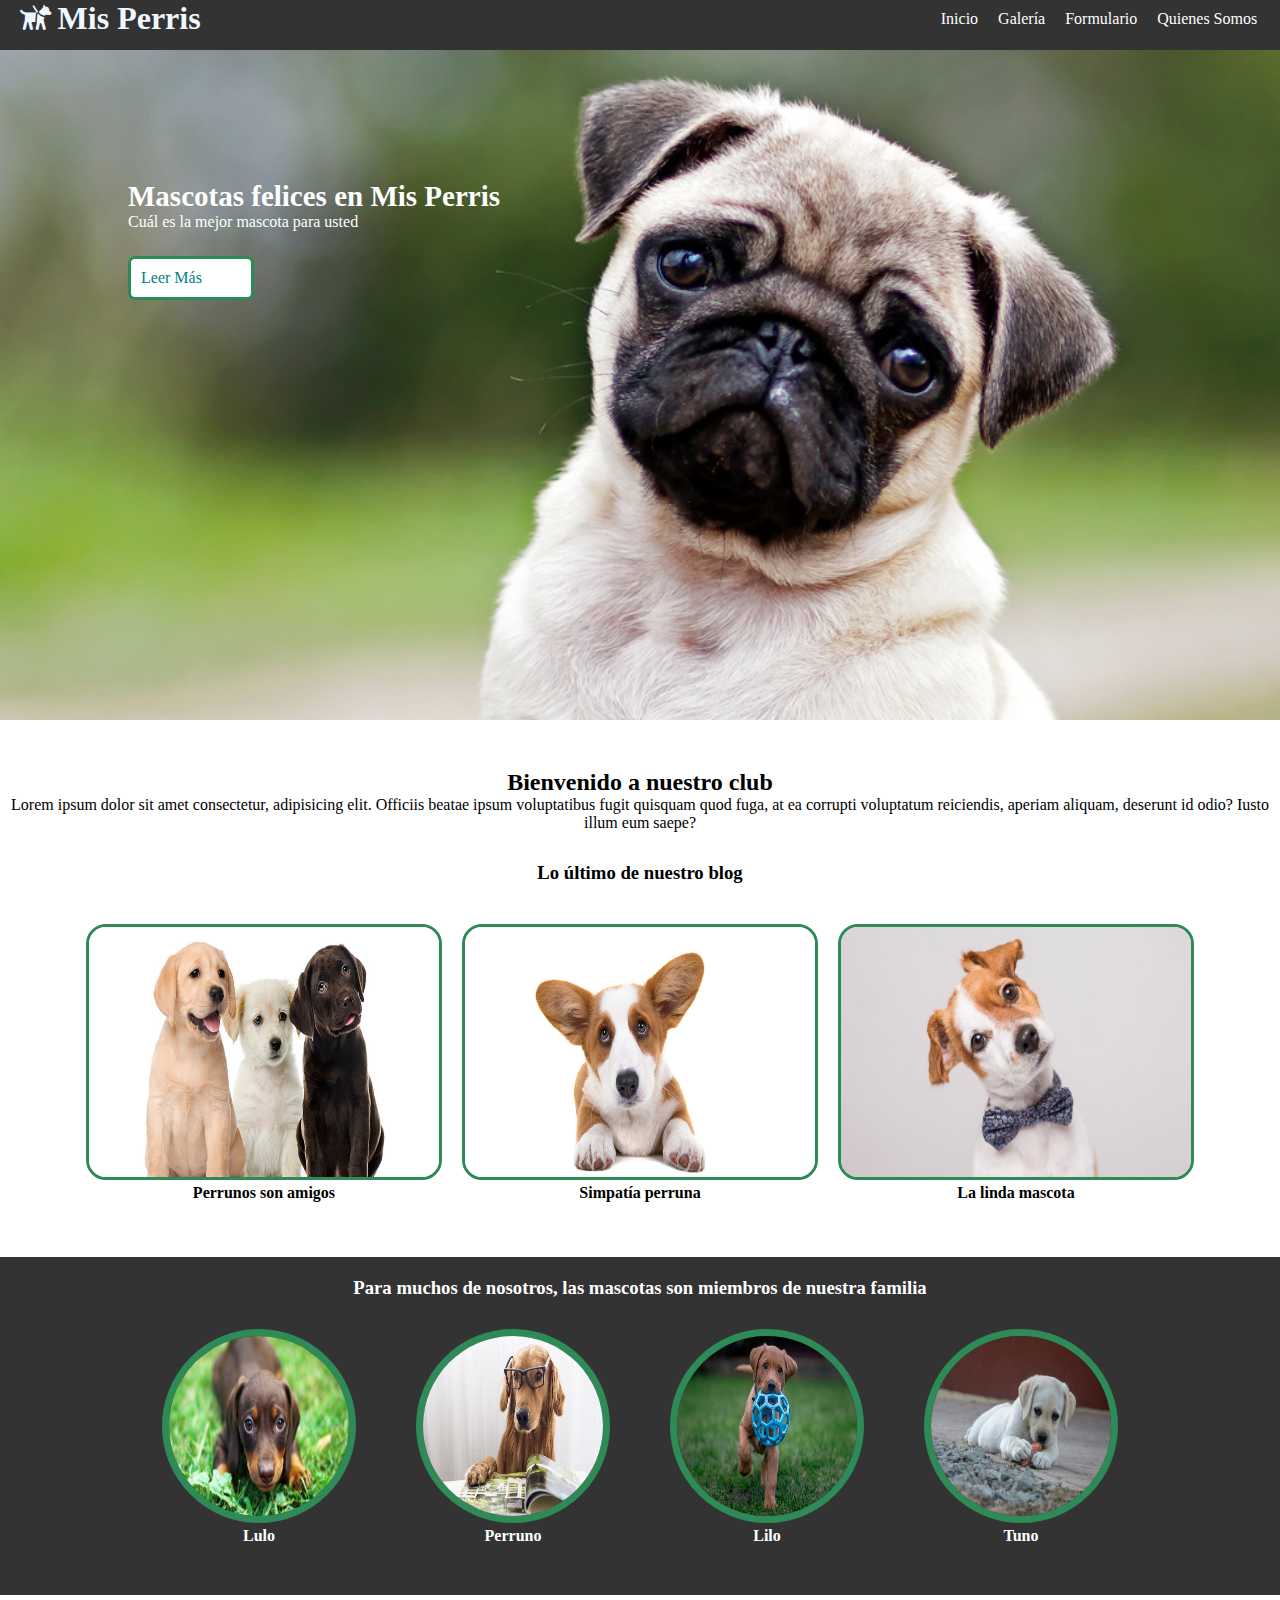
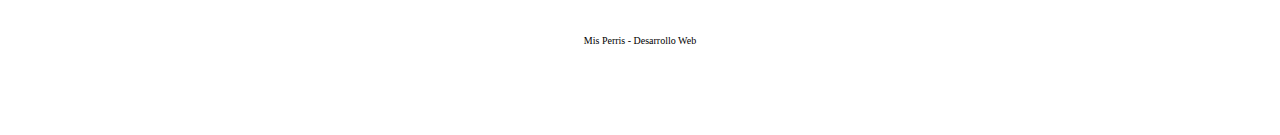
<file: index.html>
<!DOCTYPE html>
<html lang="es">

<head>
    <meta charset="UTF-8">
    <meta http-equiv="X-UA-Compatible" content="IE=edge">
    <meta name="viewport" content="width=device-width, initial-scale=1.0">
    <title>Mis Perris</title>
    <link rel="stylesheet" href="css/estilos.css">
</head>

<body>
    <!--cabecera de la pagina-->
    <header>
        <!--contenedor que almacena el titulo MIS PERRIS y el menu-->
        <div class="contenedor">
            <h1 class="icon-guidedog">Mis Perris</h1>
            <!--Control que permite visualizar el menu lateral (MOVIL)-->
            <input type="checkbox" name="" id="menu-bar">
            <label class="icon-th-list" for="menu-bar"></label>
            <!--Menu-->
            <nav class="menu">
                <a href="index.html">Inicio</a>
                <a href="galeria.html">Galería</a>
                <a href="">Formulario</a>
                <a href="">Quienes Somos</a>
            </nav>
        </div>
    </header>

    <!--sector del main(contenido de la pagina)-->
    <main>
        <!--banner superior con imagen del perro y texto flotando sobre ella-->
        <section id="banner">
            <img src="img/perro1.jpg" alt="">
            <div class="contenedor">
                <h2>Mascotas felices en Mis Perris</h2>
                <p>Cuál es la mejor mascota para usted</p>
                <a href="">Leer Más</a>
            </div>
        </section>

        <!--Sector de bienvenida-->
        <section id="bienvenida">
            <h2>Bienvenido a nuestro club</h2>
            <p>Lorem ipsum dolor sit amet consectetur, adipisicing elit. Officiis beatae ipsum voluptatibus fugit
                quisquam quod fuga, at ea corrupti voluptatum reiciendis, aperiam aliquam, deserunt id odio? Iusto illum
                eum saepe?</p>
        </section>

        <!--seccion de blog de los perros-->
        <section id="blog">
            <h3>Lo último de nuestro blog</h3>
            <div class="contenedor">
                <article>
                    <img src="img/perro2.jpg" alt="">
                    <h4>Perrunos son amigos</h4>
                </article>

                <article>
                    <img src="img/perro3.jpg" alt="">
                    <h4>Simpatía perruna</h4>
                </article>

                <article>
                    <img src="img/perro4.jpg" alt="">
                    <h4>La linda mascota</h4>
                </article>
            </div>
        </section>
        <!--Información de perros para adoptar-->
        <section id="info">
            <h3>Para muchos de nosotros, las mascotas son miembros de nuestra familia</h3>
            <div class="contenedor">
                <article>
                    <img src="img/perro5.jpg" alt="">
                    <h4>Lulo</h4>
                </article>

                <article>
                    <img src="img/perro6.jpg" alt="">
                    <h4>Perruno</h4>
                </article>

                <article>
                    <img src="img/perro7.jpg" alt="">
                    <h4>Lilo</h4>
                </article>

                <article>
                    <img src="img/perro8.jpg" alt="">
                    <h4>Tuno</h4>
                </article>
            </div>
        </section>
    </main>
    <!--sector del pie de página-->
    <footer>
        <div class="contenedor">
            <p>Mis Perris - Desarrollo Web</p>
        </div>
    </footer>
</body>

</html>
</file>
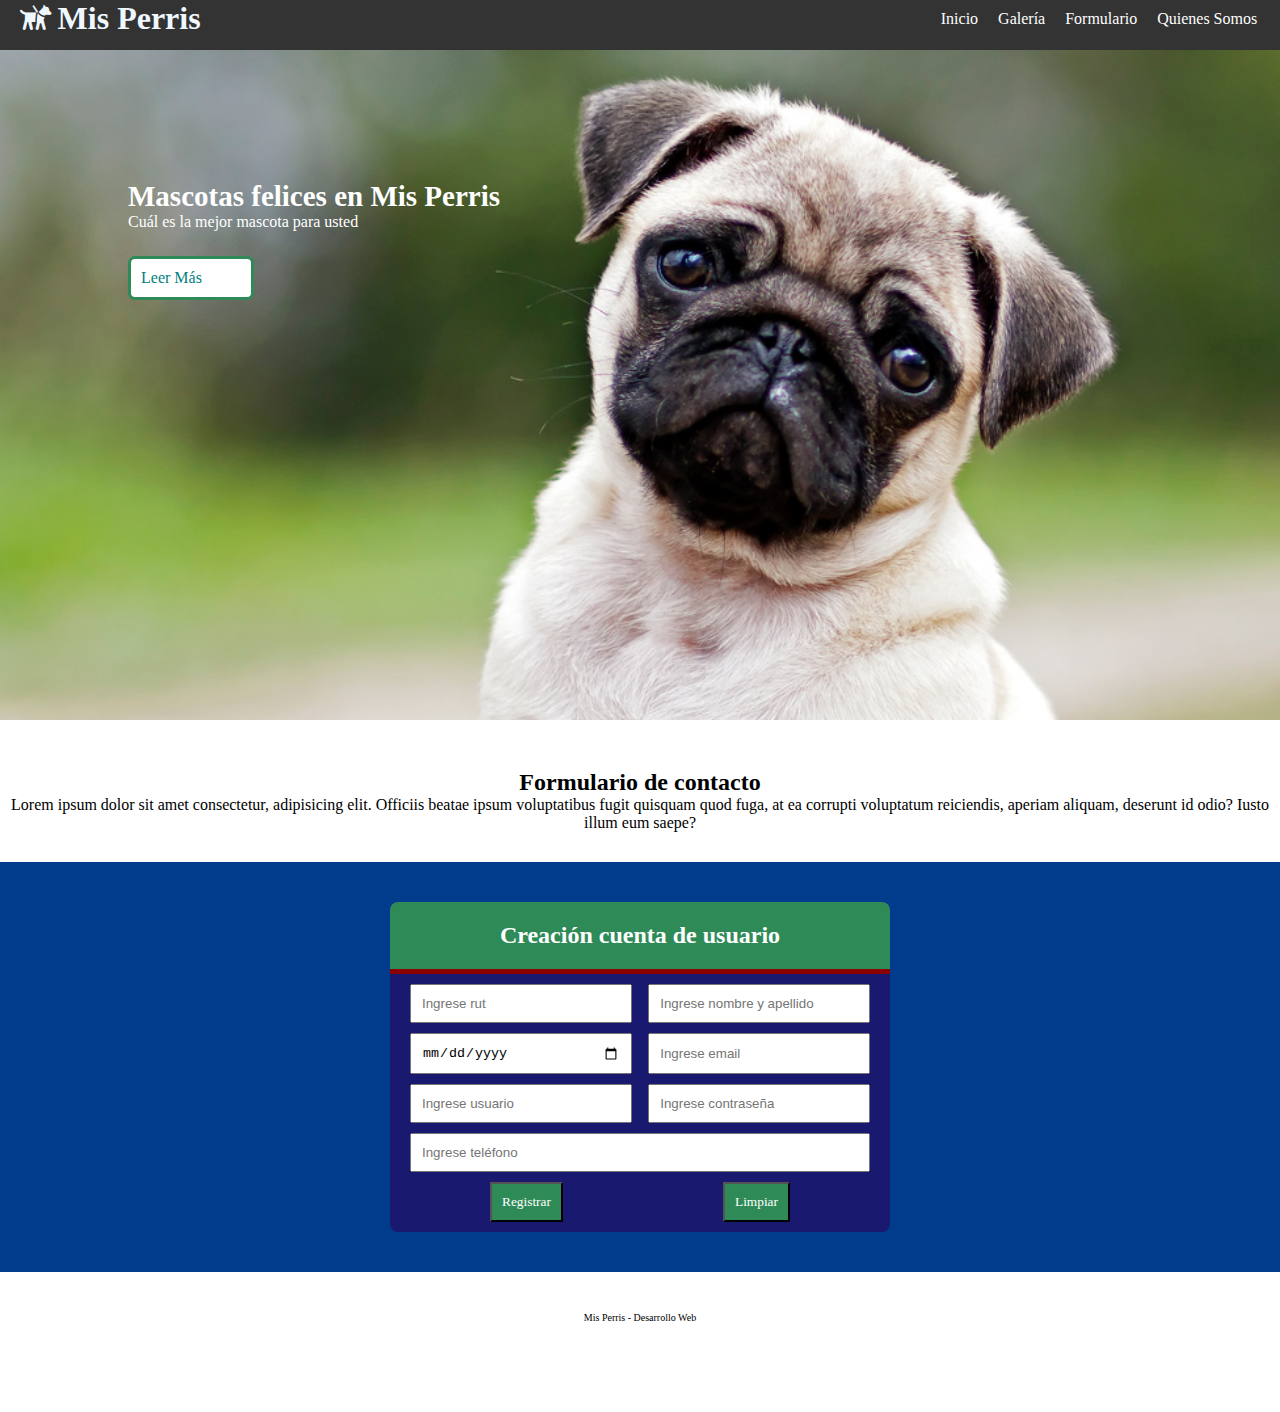
<file: form_contacto.html>
<!DOCTYPE html>
<html lang="es">

<head>
    <meta charset="UTF-8">
    <meta http-equiv="X-UA-Compatible" content="IE=edge">
    <meta name="viewport" content="width=device-width, initial-scale=1.0">
    <title>Mis Perris</title>
    <link rel="stylesheet" href="css/estilos.css">
    <link rel="stylesheet" href="css/formulario.css">
    <script src="js/sweetalert2.all.min.js"></script>
    <script src="js/jquery-3.6.0.min.js"></script>
</head>

<body>
    <!--cabecera de la pagina-->
    <header>
        <!--contenedor que almacena el titulo MIS PERRIS y el menu-->
        <div class="contenedor">
            <h1 class="icon-guidedog">Mis Perris</h1>
            <!--Control que permite visualizar el menu lateral (MOVIL)-->
            <input type="checkbox" name="" id="menu-bar">
            <label class="icon-th-list" for="menu-bar"></label>
            <!--Menu-->
            <nav class="menu">
                <a href="index.html">Inicio</a>
                <a href="galeria.html">Galería</a>
                <a href="formulario.html">Formulario</a>
                <a href="">Quienes Somos</a>
            </nav>
        </div>
    </header>

    <!--sector del main(contenido de la pagina)-->
    <main>
        <!--banner superior con imagen del perro y texto flotando sobre ella-->
        <section id="banner">
            <img src="img/perro1.jpg" alt="">
            <div class="contenedor">
                <h2>Mascotas felices en Mis Perris</h2>
                <p>Cuál es la mejor mascota para usted</p>
                <a href="">Leer Más</a>
            </div>
        </section>

        <!--Sector de bienvenida-->
        <section id="bienvenida">
            <h2>Formulario de contacto</h2>
            <p>Lorem ipsum dolor sit amet consectetur, adipisicing elit. Officiis beatae ipsum voluptatibus fugit
                quisquam quod fuga, at ea corrupti voluptatum reiciendis, aperiam aliquam, deserunt id odio? Iusto illum
                eum saepe?</p>
        </section>


        <!--seccion del formulario-->
        <script>
            $(document).ready(function () {
                
            });
        </script>

        <section id="formulario">
            <form class="form-registro" action="" method="post" id="formu">
                <h2 class="form-titulo">Creación cuenta de usuario</h2>
                <div class="contenedor-input">
                    <input class="col-sm" type="text" name="txtRut" id="txtRut" placeholder="Ingrese rut" required
                        minlength="9" maxlength="10">
                    <input class="col-sm" type="text" name="txtNombreCompleto" id="txtNombreCompleto"
                        placeholder="Ingrese nombre y apellido" required minlength="5">
                    <input class="col-sm" type="date" name="txtFechaNaci" id="txtFechaNaci" required>
                    <input class="col-sm" type="email" name="txtEmail" id="" placeholder="Ingrese email" required
                        minlength="8">
                    <input class="col-sm" type="text" name="txtUsuario" id="" placeholder="Ingrese usuario" required
                        minlength="8" maxlength="12">
                    <input class="col-sm" type="password" name="txtPass" id="" placeholder="Ingrese contraseña" required
                        minlength="5" maxlength="10">
                    <input class="col-xl" type="text" name="txtFono" id="" placeholder="Ingrese teléfono">

                    <input class="btn-registro" type="submit" id="enviar" value="Registrar">
                    <input class="btn-registro" type="reset" id="limpiar" value="Limpiar">

                </div>
            </form>
        </section>

    </main>

    <!--sector del pie de página-->
    <footer>
        <div class="contenedor">
            <p>Mis Perris - Desarrollo Web</p>
        </div>
    </footer>

    <script src="js/scripts.js"></script>
    <script src="dist/js/lightbox-plus-jquery.js"></script>
</body>

</html>
</file>
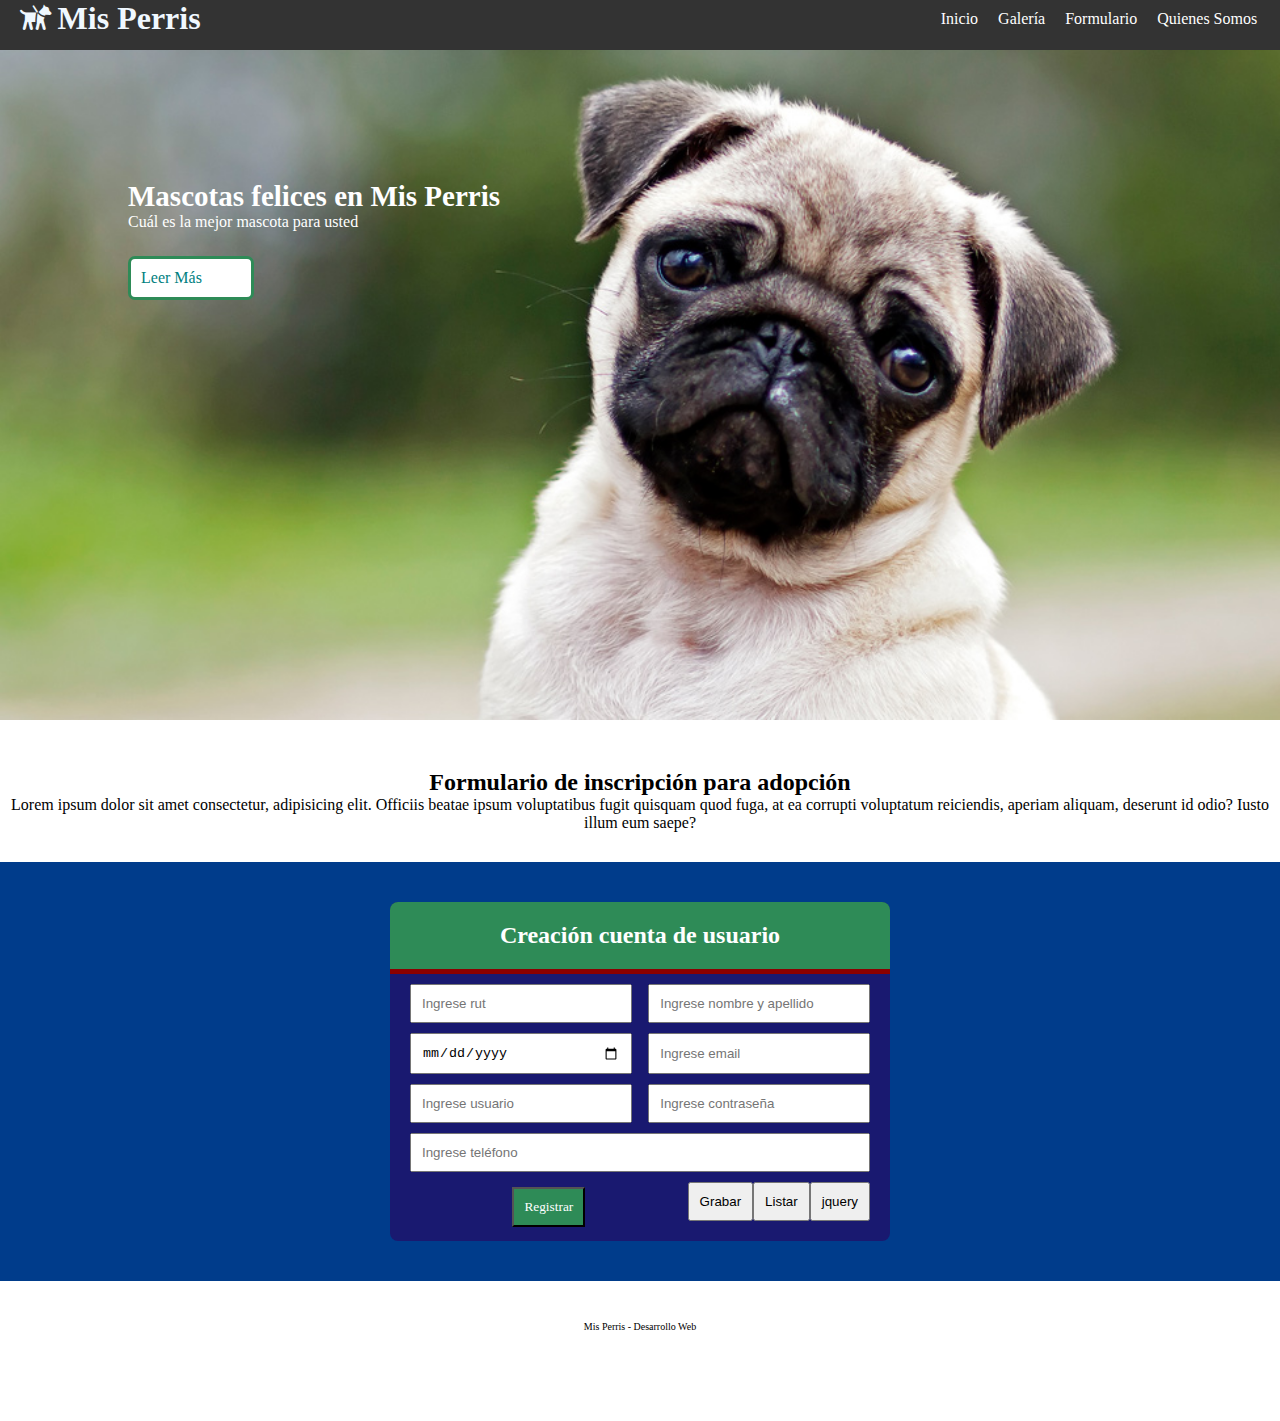
<file: formulario.html>
<!DOCTYPE html>
<html lang="es">

<head>
    <meta charset="UTF-8">
    <meta http-equiv="X-UA-Compatible" content="IE=edge">
    <meta name="viewport" content="width=device-width, initial-scale=1.0">
    <title>Mis Perris</title>
    <link rel="stylesheet" href="css/estilos.css">
    <link rel="stylesheet" href="css/formulario.css">
    <script src="js/sweetalert2.all.min.js"></script>
    <script src="js/jquery-3.6.0.min.js"></script>
</head>

<body>
    <!--cabecera de la pagina-->
    <header>
        <!--contenedor que almacena el titulo MIS PERRIS y el menu-->
        <div class="contenedor">
            <h1 class="icon-guidedog">Mis Perris</h1>
            <!--Control que permite visualizar el menu lateral (MOVIL)-->
            <input type="checkbox" name="" id="menu-bar">
            <label class="icon-th-list" for="menu-bar"></label>
            <!--Menu-->
            <nav class="menu">
                <a href="index.html">Inicio</a>
                <a href="galeria.html">Galería</a>
                <a href="formulario.html">Formulario</a>
                <a href="">Quienes Somos</a>
            </nav>
        </div>
    </header>

    <!--sector del main(contenido de la pagina)-->
    <main>
        <!--banner superior con imagen del perro y texto flotando sobre ella-->
        <section id="banner">
            <img src="img/perro1.jpg" alt="">
            <div class="contenedor">
                <h2>Mascotas felices en Mis Perris</h2>
                <p>Cuál es la mejor mascota para usted</p>
                <a href="">Leer Más</a>
            </div>
        </section>

        <!--Sector de bienvenida-->
        <section id="bienvenida">
            <h2>Formulario de inscripción para adopción</h2>
            <p>Lorem ipsum dolor sit amet consectetur, adipisicing elit. Officiis beatae ipsum voluptatibus fugit
                quisquam quod fuga, at ea corrupti voluptatum reiciendis, aperiam aliquam, deserunt id odio? Iusto illum
                eum saepe?</p>
        </section>

        <!--seccion del formulario-->
        <section id="formulario">
            <form class="form-registro" action="" method="post" onsubmit="return validarFormulario()">
                <h2 class="form-titulo">Creación cuenta de usuario</h2>
                <div class="contenedor-input">
                    <input class="col-sm" type="text" name="txtRut" id="txtRut" placeholder="Ingrese rut" required minlength="9" maxlength="10">
                    <input class="col-sm" type="text" name="txtNombreCompleto" id="txtNombreCompleto"
                        placeholder="Ingrese nombre y apellido" required minlength="5">
                    <input class="col-sm" type="date" name="txtFechaNaci" id="txtFechaNaci" required>
                    <input class="col-sm" type="email" name="txtEmail" id="" placeholder="Ingrese email" required minlength="8">
                    <input class="col-sm" type="text" name="txtUsuario" id="" placeholder="Ingrese usuario" required minlength="8" maxlength="12">
                    <input class="col-sm" type="password" name="txtPass" id="" placeholder="Ingrese contraseña" required minlength="5" maxlength="10">
                    <input class="col-xl" type="text" name="txtFono" id="" placeholder="Ingrese teléfono">

                    <input class="btn-registro" type="submit" value="Registrar">
                    <input type="button" value="Grabar" onclick="grabar()">
                    <input type="button" value="Listar" onclick="listar()">
                    <input type="button" value="jquery" id="btnJquery">
                    
                </div>
            </form>
        </section>
        <script src="js/usuario.js"></script>
        <script>
            var arreglo = new Array();
            var index = 0;

            function grabar() {
                var rut = document.getElementById('txtRut').value;
                var nombre = document.getElementById('txtNombreCompleto').value;
                var fecha = document.getElementById('txtFechaNaci').value;
                usu = new usuario();
                usu.setRut(rut);
                usu.setNombre(nombre);
                usu.setFecha(fecha);
                alert(usu.imprimir());
                arreglo[index] = JSON.stringify(usu);
                localStorage.setItem('registro',arreglo);
                index++;
                alert('Grabó');
            }
            function listar() {
                var tabla = "<table border=1>";
                    tabla = tabla + "<tr> <td>Rut</td> <td>Nombre</td> <td>Fecha</td> </tr>";
                    var datos = localStorage.getItem('registro');
                    var arreglo_temporal = new Array();
                    datos = datos.split("},{").join("};{"); //reemplazar , por ;
                    arreglo_temporal = datos.split(";");
                    for (let index = 0; index < arreglo_temporal.length; index++) {
                        var reg = arreglo_temporal[index];
                        var usu = JSON.parse(reg);
                        tabla = tabla+"<tr> <td>"+usu.rut+"</td> <td>"+usu.nombre+"</td> <td>"+usu.fecha+"</td> </tr>";
                    }
                    tabla = tabla+"</table>";
                    document.getElementById('listado').innerHTML=tabla;
            }
        </script>

    </main>
    <div id="listado">

    </div>

    <script>
        $(document).ready(function () {
            $("#btnJquery").click(function () {
                var rut = $("#txtRut").val();
                alert('Su rut es: '+rut);
            });
        });
    </script>
    <!--sector del pie de página-->
    <footer>
        <div class="contenedor">
            <p>Mis Perris - Desarrollo Web</p>
        </div>
    </footer>

    <script src="js/scripts.js"></script>
    <script src="dist/js/lightbox-plus-jquery.js"></script>
</body>

</html>
</file>
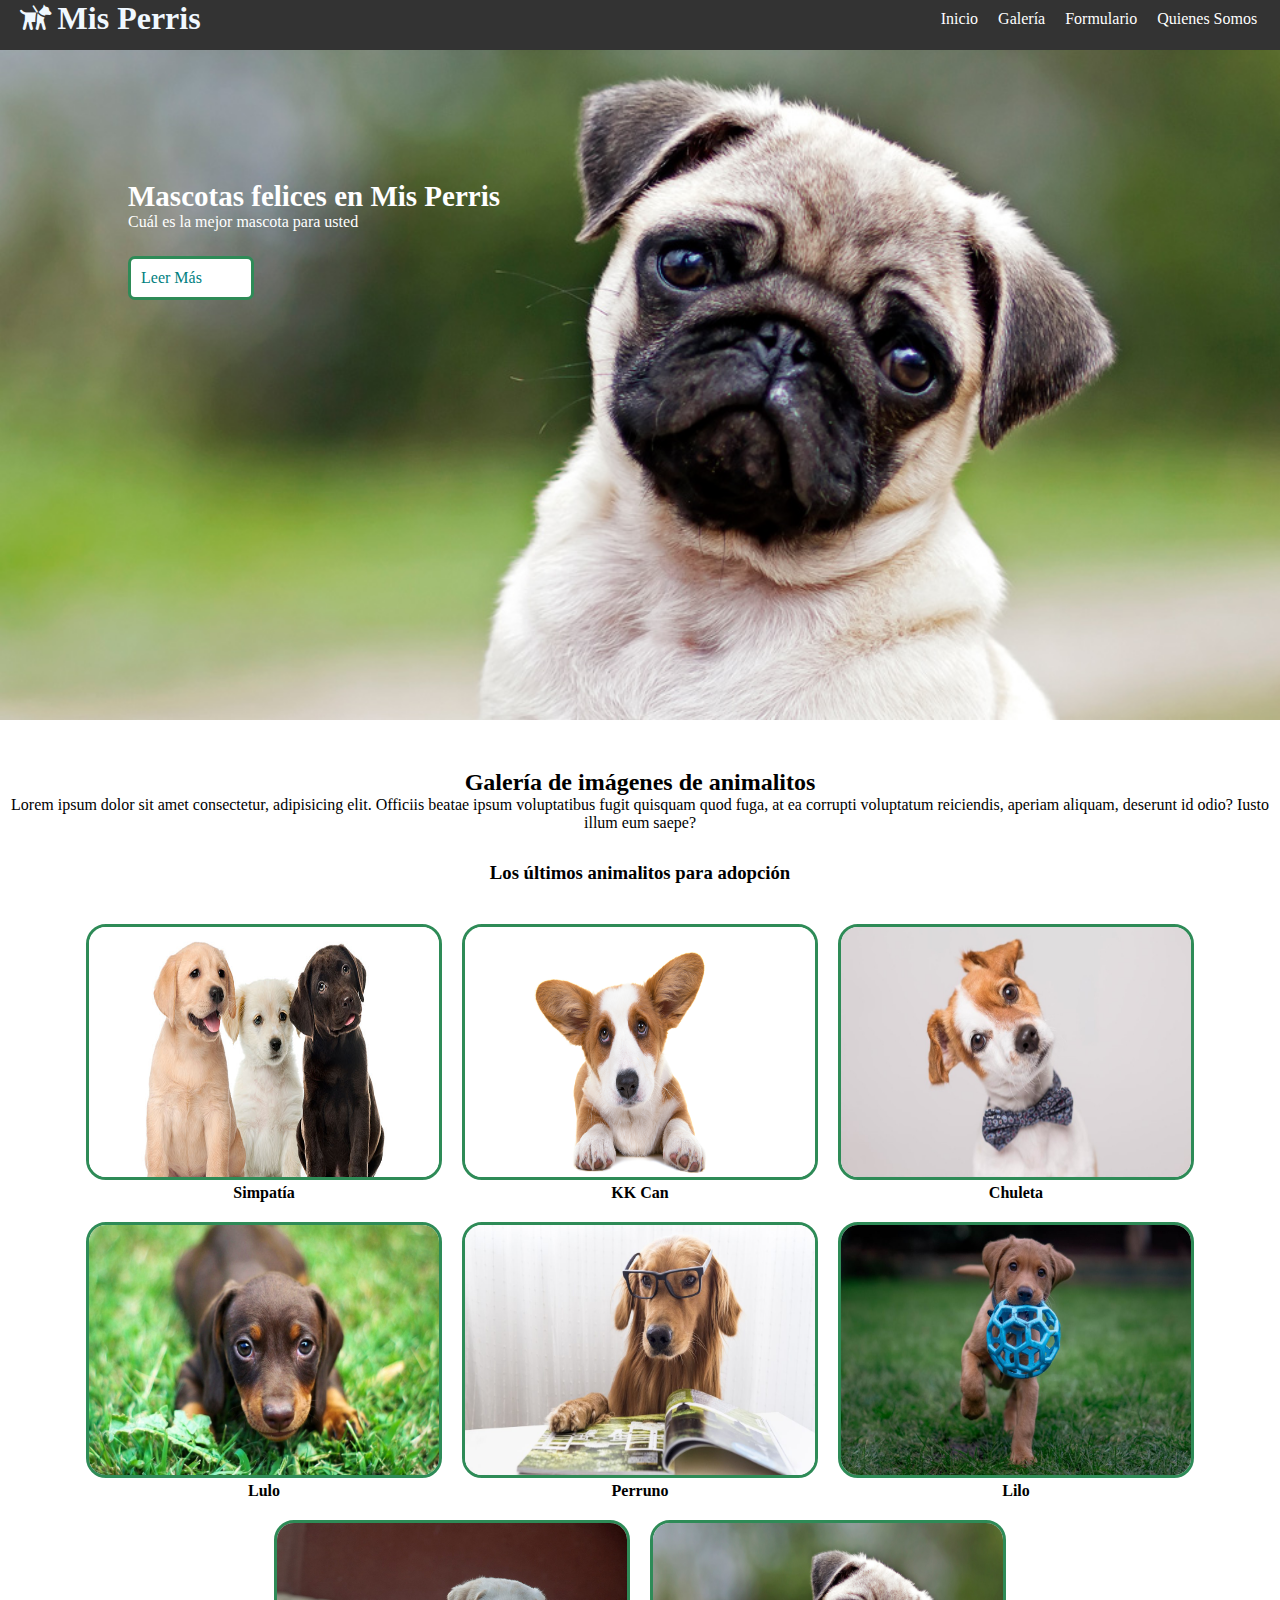
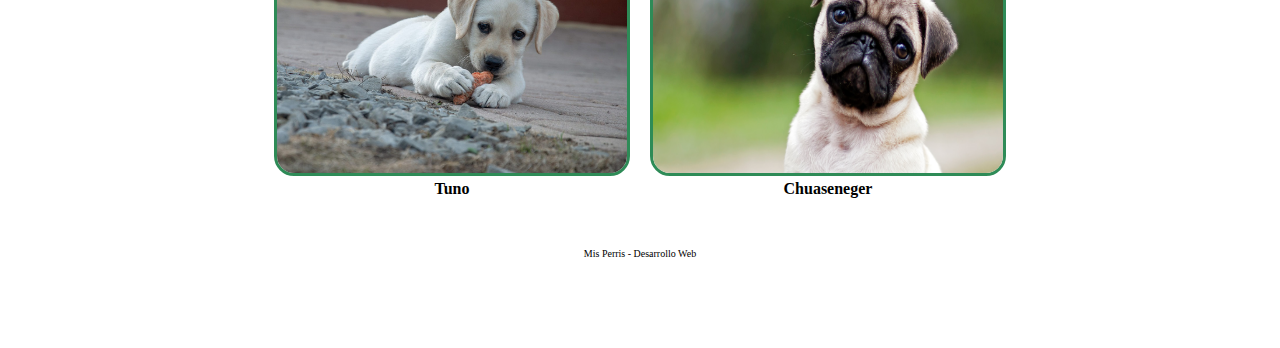
<file: galeria.html>
<!DOCTYPE html>
<html lang="es">

<head>
    <meta charset="UTF-8">
    <meta http-equiv="X-UA-Compatible" content="IE=edge">
    <meta name="viewport" content="width=device-width, initial-scale=1.0">
    <title>Mis Perris</title>
    <link rel="stylesheet" href="css/estilos.css">
    <link rel="stylesheet" href="dist/css/lightbox.css">
</head>

<body>
    <!--cabecera de la pagina-->
    <header>
        <!--contenedor que almacena el titulo MIS PERRIS y el menu-->
        <div class="contenedor">
            <h1 class="icon-guidedog">Mis Perris</h1>
            <!--Control que permite visualizar el menu lateral (MOVIL)-->
            <input type="checkbox" name="" id="menu-bar">
            <label class="icon-th-list" for="menu-bar"></label>
            <!--Menu-->
            <nav class="menu">
                <a href="index.html">Inicio</a>
                <a href="galeria.html">Galería</a>
                <a href="formulario.html">Formulario</a>
                <a href="">Quienes Somos</a>
            </nav>
        </div>
    </header>

    <!--sector del main(contenido de la pagina)-->
    <main>
        <!--banner superior con imagen del perro y texto flotando sobre ella-->
        <section id="banner">
            <img src="img/perro1.jpg" alt="">
            <div class="contenedor">
                <h2>Mascotas felices en Mis Perris</h2>
                <p>Cuál es la mejor mascota para usted</p>
                <a href="">Leer Más</a>
            </div>
        </section>

        <!--Sector de bienvenida-->
        <section id="bienvenida">
            <h2>Galería de imágenes de animalitos</h2>
            <p>Lorem ipsum dolor sit amet consectetur, adipisicing elit. Officiis beatae ipsum voluptatibus fugit
                quisquam quod fuga, at ea corrupti voluptatum reiciendis, aperiam aliquam, deserunt id odio? Iusto illum
                eum saepe?</p>
        </section>

        <!--seccion de blog de los perros-->
        <section id="blog">
            <h3>Los últimos animalitos para adopción</h3>
            <div class="contenedor">
                <article>
                    <a href="img/perro2.jpg" data-lightbox="perros" data-title="Lindo">
                        <img src="img/perro2.jpg" alt="">
                    </a>
                    <h4>Simpatía</h4>
                </article>

                <article>
                    <a href="img/perro3.jpg" data-lightbox="perros" data-title="Malo">
                        <img src="img/perro3.jpg" alt="">
                    </a>
                    <h4>KK Can</h4>
                </article>

                <article>
                    <a href="img/perro4.jpg" data-lightbox="perros" data-title="Busca un hogar">
                        <img src="img/perro4.jpg" alt="">
                    </a>
                    <h4>Chuleta</h4>
                </article>

                <article>
                    <a href="img/perro5.jpg" data-lightbox="perros" data-title="Fan de movistar">
                        <img src="img/perro5.jpg" alt="">
                    </a>
                    <h4>Lulo</h4>
                </article>

                <article>
                    <a href="img/perro6.jpg" data-lightbox="perros" data-title="Terrorista">
                        <img src="img/perro6.jpg" alt="">
                    </a>
                    <h4>Perruno</h4>
                </article>

                <article>
                    <a href="img/perro7.jpg" data-lightbox="perros" data-title="Come todo el día">
                        <img src="img/perro7.jpg" alt="">
                    </a>
                    <h4>Lilo</h4>
                </article>

                <article>
                    <a href="img/perro8.jpg" data-lightbox="perros" data-title="Felíz">
                        <img src="img/perro8.jpg" alt="">
                    </a>
                    <h4>Tuno</h4>
                </article>

                <article>
                    <a href="img/perro1.jpg" data-lightbox="perros" data-title="Terminator">
                        <img src="img/perro1.jpg" alt="">
                    </a>
                    <h4>Chuaseneger</h4>
                </article>

            </div>
        </section>

    </main>
    <!--sector del pie de página-->
    <footer>
        <div class="contenedor">
            <p>Mis Perris - Desarrollo Web</p>
        </div>
    </footer>
    <script src="dist/js/lightbox-plus-jquery.js"></script>
</body>

</html>
</file>
<file: css/estilos.css>
@import url(menu.css);
@import url(fontello.css);
@import url(banner.css);
@import url(bienvenida.css);
@import url(blog.css);
@import url(info.css);

*{
    margin: 0;
    padding: 0;
}

header{
    width: 100%;
    height: 50px;
    background: #333;
    color: aliceblue;
    position: fixed; /*Posición fija*/
    z-index: 100; /*Los elementos quedann por delante*/
}

h1{
    float: left;
}

.contenedor{
    width: 98%;
    margin: auto; /*margen del 98% de la pagina y al centro*/
}

footer{
    height: 100px;
}
footer .contenedor{
    margin-top: 40px;
    font-family: cursive;
    font-size: 10px;
    text-align: center;
}
</file>
<file: css/formulario.css>
#formulario{
    background: rgb(0, 60, 139);
    padding: 40px;
}

.form-titulo{
    background:seagreen;
    font-family: cursive;
    padding: 20px;
    text-align: center;
    color: white;
    border-bottom: solid 5px darkred;
    border-radius: 8px 8px 0 0;
}

.form-registro{
    background: midnightblue;
    width: 80%;
    margin: auto;
    max-width: 500px; /*si son menos de 500 se ocupara el 80%*/
    border-radius: 8px;
}

.contenedor-input{
    padding: 10px 20px;
    display: flex;
    flex-wrap: wrap;
    justify-content: space-between;
}

input{
    padding: 10px;
    margin-bottom: 10px;
}

/* creación de columnas tipo bootstrap*/

.col-sm{
    width: 43%;
}

.col-xl{
    width: 100%;
}

/********************/

.btn-registro{
    background: seagreen;
    color: white;
    margin: auto;
    font-family: cursive;
}
</file>
